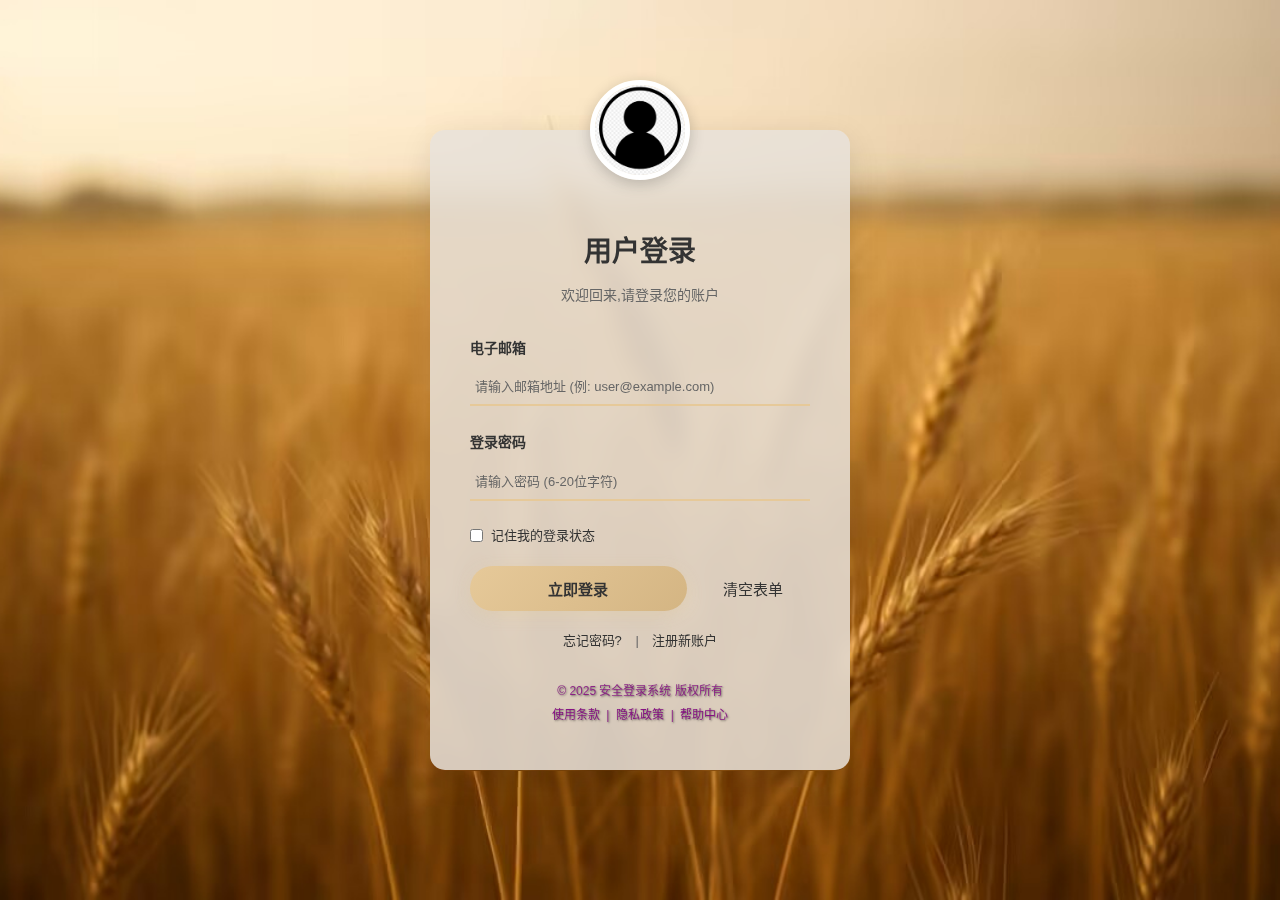
<file: 半透明登陆页面/index.html>
<!DOCTYPE html>
<html lang="zh-CN">
<head>
    <!-- 字符编码 -->
    <meta charset="UTF-8">
    <!-- IE兼容模式 -->
    <meta http-equiv="X-UA-Compatible" content="IE=edge">
    <!-- 响应式视口设置 -->
    <meta name="viewport" content="width=device-width, initial-scale=1.0">
    <!-- SEO优化 - 网站描述 -->
    <meta name="description" content="安全的用户登录系统">
    <meta name="keywords" content="登录,用户中心,账户">
    <!-- 网页标题 -->
    <title>用户登录系统 - 半透明登录表单</title>
    <!-- 引入样式表 -->
    <link rel="stylesheet" href="css/style.css">
</head>
<body>
    <!-- 页面主体容器 -->
    <div class="container">
        <!-- 登录表单区域 -->
        <div class="login-box">
            <!-- 用户头像 -->
            <img src="assets/images/user.png" alt="用户头像" class="user">
            
            <!-- 标题 -->
            <h2>用户登录</h2>
            <p class="subtitle">欢迎回来,请登录您的账户</p>
            
            <!-- 表单 - 使用POST方式提交 -->
            <form action="login/index.html" method="POST" id="loginForm">
                
                <!-- 邮箱输入框 -->
                <div class="form-group">
                    <label for="email">
                        <strong>电子邮箱</strong>
                    </label>
                    <input 
                        type="email" 
                        id="email" 
                        name="email"
                        placeholder="请输入邮箱地址 (例: user@example.com)" 
                        required
                        pattern="[a-zA-Z0-9._%+-]+@[a-zA-Z0-9.-]+\.[a-zA-Z]{2,}"
                        title="请输入有效的邮箱地址"
                    >
                </div>
                
                <!-- 密码输入框 -->
                <div class="form-group">
                    <label for="password">
                        <strong>登录密码</strong>
                    </label>
                    <input 
                        type="password" 
                        id="password"
                        name="password"
                        placeholder="请输入密码 (6-20位字符)" 
                        required
                        minlength="6"
                        maxlength="20"
                        pattern="^(?=.*[A-Za-z])(?=.*\d)[A-Za-z\d@$!%*#?&]{6,}$"
                        title="密码至少6位,必须包含字母和数字"
                    >
                </div>
                
                <!-- 记住我选项 -->
                <div class="form-group checkbox-group">
                    <input 
                        type="checkbox" 
                        id="remember" 
                        name="remember"
                        value="1"
                    >
                    <label for="remember">记住我的登录状态</label>
                </div>
                
                <!-- 隐藏域 - 用于传递额外信息 -->
                <input type="hidden" name="token" value="security_token_12345"><!--实际应用中使用后端生成 如: name="csrf_token" value="<?= generate_csrf_token() ?>-->
                <input type="hidden" name="redirect" value="/dashboard">
                
                <!-- 提交和重置按钮 -->
                <div class="button-group">
                    <input type="submit" value="立即登录" class="btn-submit">
                    <input type="reset" value="清空表单" class="btn-reset">
                </div>
                
                <!-- 忘记密码链接 -->
                <div class="links">
                    <a href="login/forgot-password.html" class="forgot-password">忘记密码?</a>
                    <span class="separator">|</span>
                    <a href="login/register.html" class="register">注册新账户</a>
                </div>
            </form>
            
            <!-- 其他登录方式 
            <div class="social-login">
                <p class="divider">
                    <span>或使用其他方式登录</span>
                </p>
                <div class="social-buttons">
                    <button type="button" class="social-btn wechat" title="微信登录">微信</button>
                    <button type="button" class="social-btn qq" title="QQ登录">QQ</button>
                    <button type="button" class="social-btn weibo" title="微博登录">微博</button>
                </div>
            </div>
        </div>-->
        
        <!-- 页面底部 -->
        <footer class="page-footer">
            <p>&copy; 2025 安全登录系统 版权所有</p>
            <p class="footer-links">
                <a href="copyright/terms.html">使用条款</a> &nbsp;|&nbsp; 
                <a href="copyright/private.html">隐私政策</a> &nbsp;|&nbsp; 
                <a href="copyright/help.html">帮助中心</a>
            </p>
        </footer>
    </div>
</body>
</html>
</file>
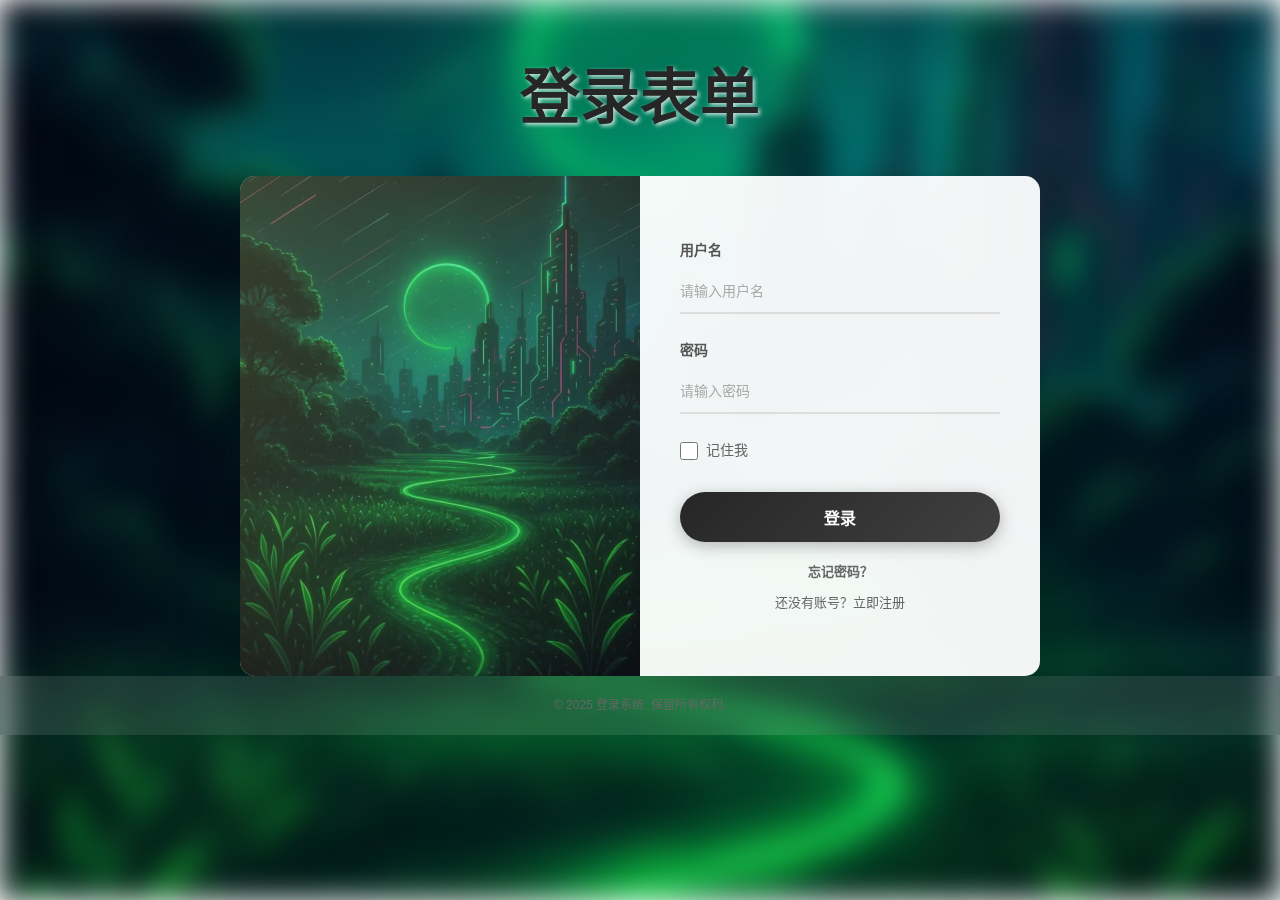
<file: 登录表单/index.html>
<!DOCTYPE html>
<html lang="zh-CN">
  <head>
    <meta charset="UTF-8" />
    <meta name="viewport" content="width=device-width, initial-scale=1.0" />
    <meta name="description" content="用户登录表单页面" />
    <meta name="keywords" content="登录,用户,表单" />
    <title>登录表单</title>
    <link rel="stylesheet" href="css/style.css" />
  </head>

  <body>
    <!-- 页面头部 -->
    <header class="title">
      <h1>登录表单</h1>
    </header>

    <!-- 主要内容区域 -->
    <main class="container">
      <!-- 左侧装饰区域 -->
      <section class="left" aria-hidden="true"></section>
      
      <!-- 右侧表单区域 -->
      <section class="right">
        <div class="form-box">
          <!-- 登录表单 -->
          <form action="/login" method="post" autocomplete="on" novalidate>
            <!-- 用户名输入 -->
            <div class="input-group">
              <label for="username">用户名</label>
              <input
                type="text"
                name="username"
                id="username"
                placeholder="请输入用户名"
                required
                maxlength="20"
                autocomplete="username"
              />
            </div>
            
            <!-- 密码输入 -->
            <div class="input-group">
              <label for="password">密码</label>
              <input
                type="password"
                name="password"
                id="password"
                placeholder="请输入密码"
                required
                minlength="6"
                maxlength="20"
                autocomplete="current-password"
              />
            </div>
            
            <!-- 记住我选项 -->
            <div class="checkbox-group">
              <input type="checkbox" id="remember" name="remember" value="1">
              <label for="remember">记住我</label>
            </div>
            
            <!-- 提交按钮 -->
            <input type="submit" value="登录" class="submit-btn" />
            
            <!-- 或者使用按钮标签（更语义化） -->
            <!-- <button type="submit" class="submit-btn">登录</button> -->
          </form>
          
          <!-- 辅助链接 -->
          <div class="form-links">
            <a href="forgot-password.html">忘记密码？</a>
            <a href="register.html">还没有账号？立即注册</a>
          </div>
        </div>
      </section>
    </main>
    
    <!-- 页面底部 -->
    <footer>
      <p>&copy; 2025 登录系统. 保留所有权利.</p>
    </footer>
  </body>
</html>
</file>
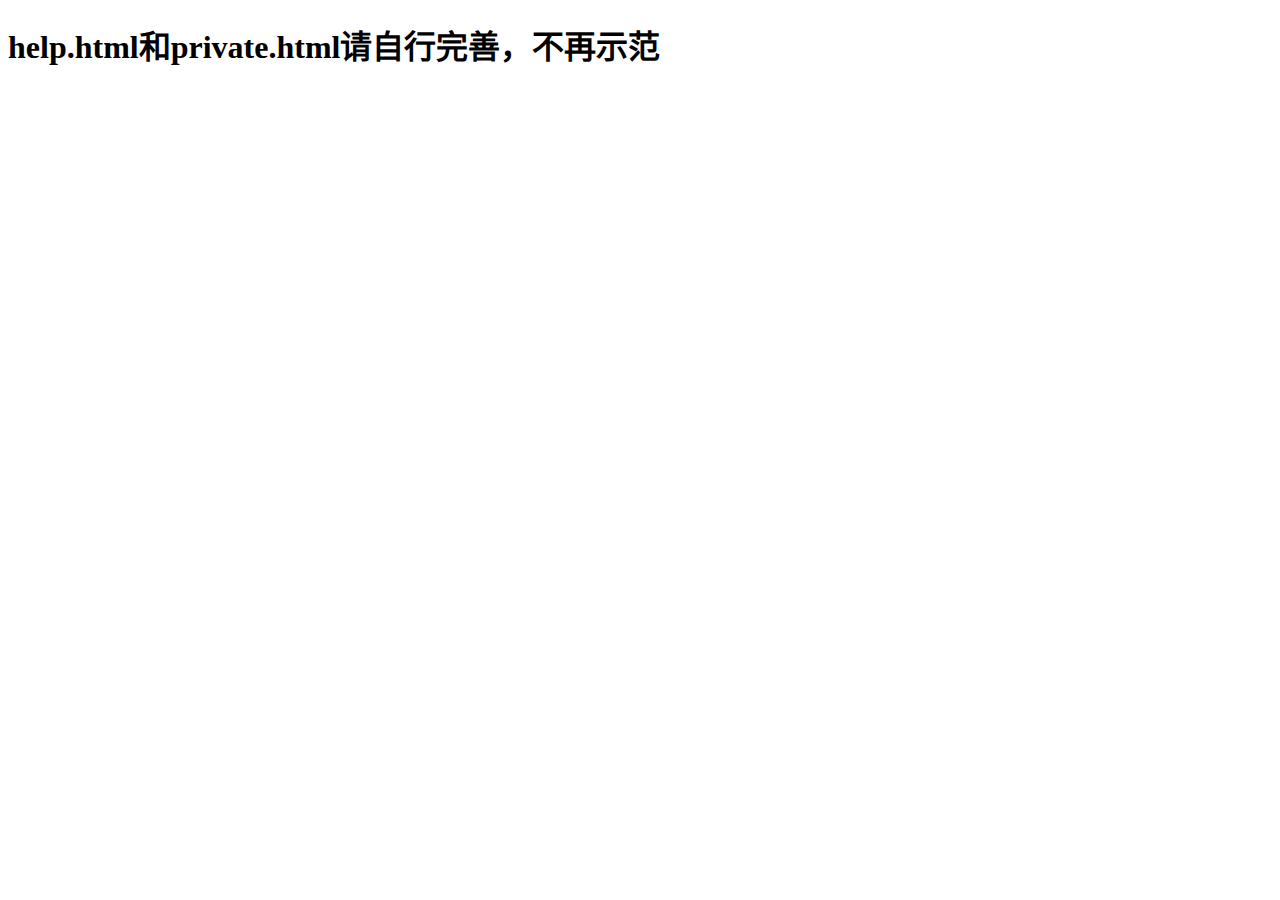
<file: 半透明登陆页面/copyright/index.html>
<!DOCTYPE html>
<html lang="zh-CN">
    <head>
        <meta charset="UTF-8">
        <title>告知</title>
    </head>
    <body>
        <h1>help.html和private.html请自行完善，不再示范</h1>
    </body>
</html>
</file>
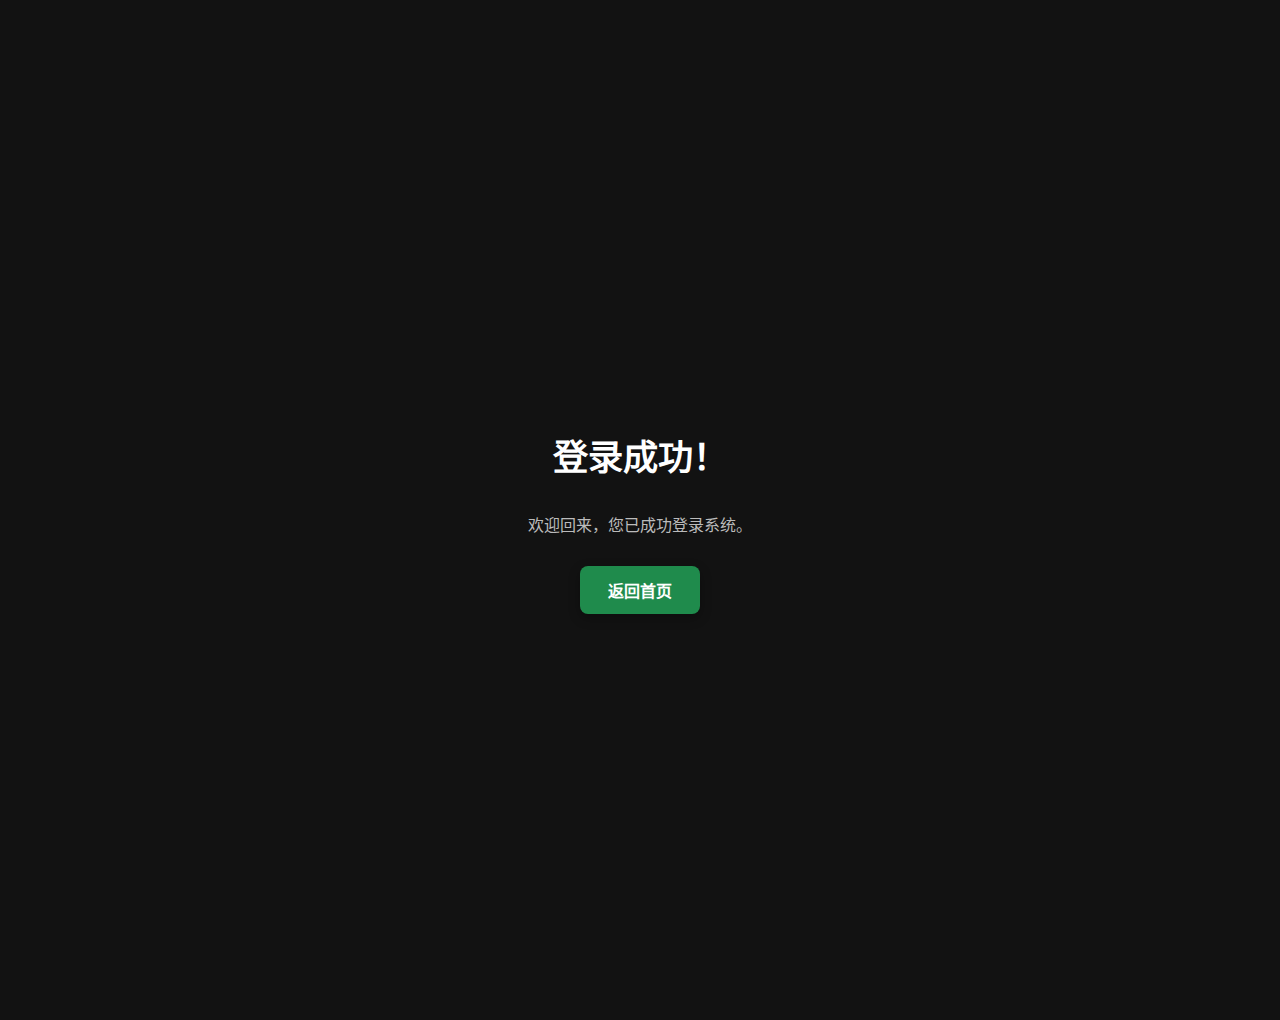
<file: 半透明登陆页面/login/index.html>
<!DOCTYPE html>
<html lang="zh-CN">
<head>
    <meta charset="UTF-8">
    <meta name="viewport" content="width=device-width, initial-scale=1.0">
    <title>登录成功</title>
</head>
<body style="
    font-family: 'Segoe UI', Tahoma, Geneva, Verdana, sans-serif;
    text-align: center;
    padding: 60px 20px;
    background: #121212;
    color: #e0e0e0;
    min-height: 100vh;
    margin: 0;
    display: flex;
    flex-direction: column;
    justify-content: center;
    align-items: center;
">
    <h1 style="font-size: 2.2rem; margin-bottom: 16px; color: #ffffff;">登录成功！</h1>
    <p style="font-size: 1rem; color: #bbbbbb; margin-bottom: 30px;">
        欢迎回来，您已成功登录系统。
    </p>
    <a href="../index.html" style="
        display: inline-block;
        padding: 12px 28px;
        background: #1f8b4c;
        color: white;
        text-decoration: none;
        border-radius: 8px;
        font-weight: 600;
        transition: background 0.3s ease;
        box-shadow: 0 4px 12px rgba(0, 0, 0, 0.3);
    " onmouseover="this.style.background='#2a9d5b'" onmouseout="this.style.background='#1f8b4c'">
        返回首页
    </a>
</body>
</html>
</file>
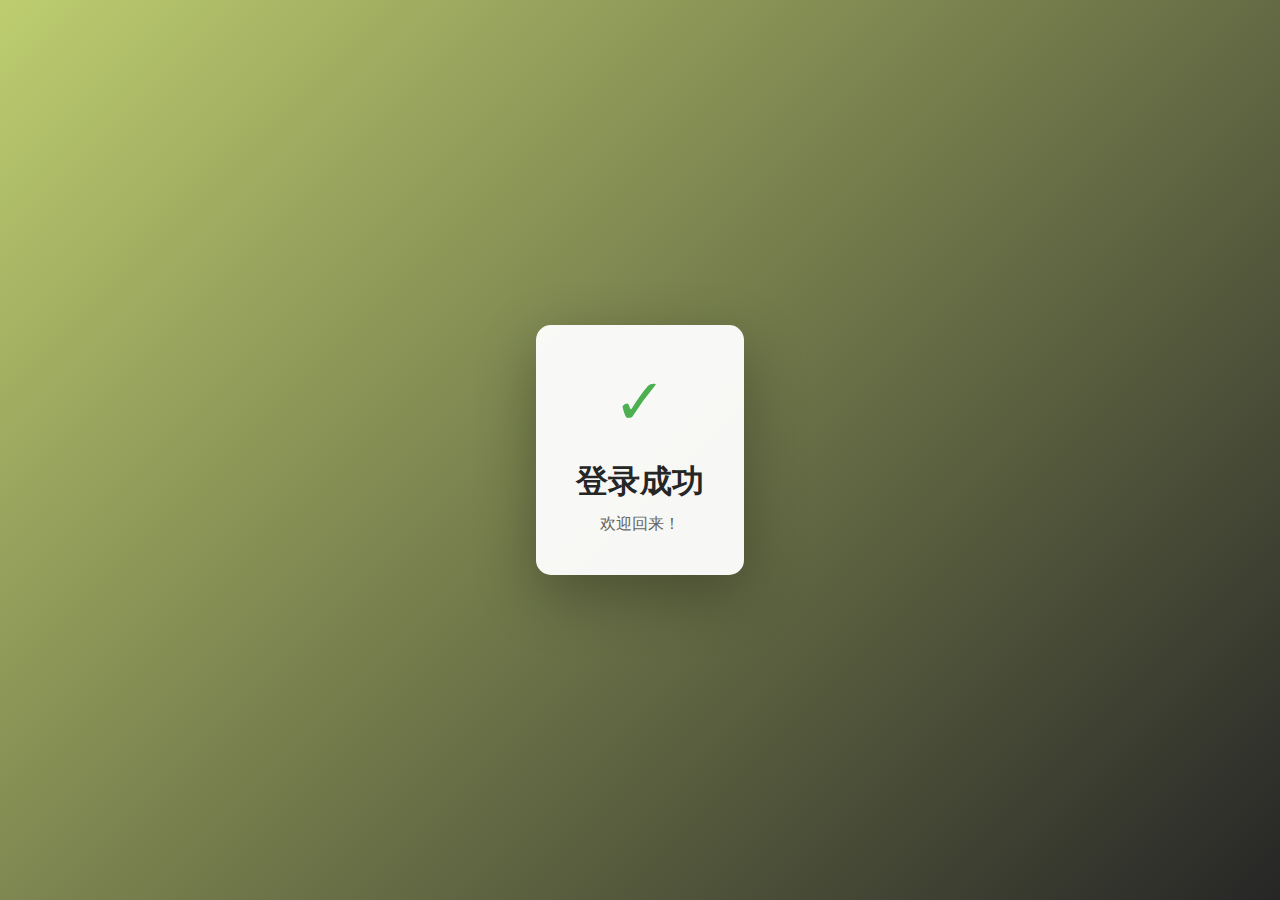
<file: 登录表单/login/index.html>
<!DOCTYPE html>
<html>
<head>
  <meta charset="UTF-8">
  <title>登录成功</title>
  <style>
    *{margin:0;padding:0}
    body{min-height:100vh;display:flex;align-items:center;justify-content:center;background:linear-gradient(135deg,#bdcd6f,#262626)}
    .container{background:rgba(255,255,255,.95);border-radius:15px;padding:40px;text-align:center;box-shadow:0 20px 60px rgba(0,0,0,.3)}
    .icon{font-size:4rem;color:#4CAF50;margin-bottom:20px}
    h1{color:#262626;margin-bottom:10px}
    p{color:#666}
  </style>
</head>
<body>
  <div class="container">
    <div class="icon">✓</div>
    <h1>登录成功</h1>
    <p>欢迎回来！</p>
  </div>
</body>
</html>
</file>
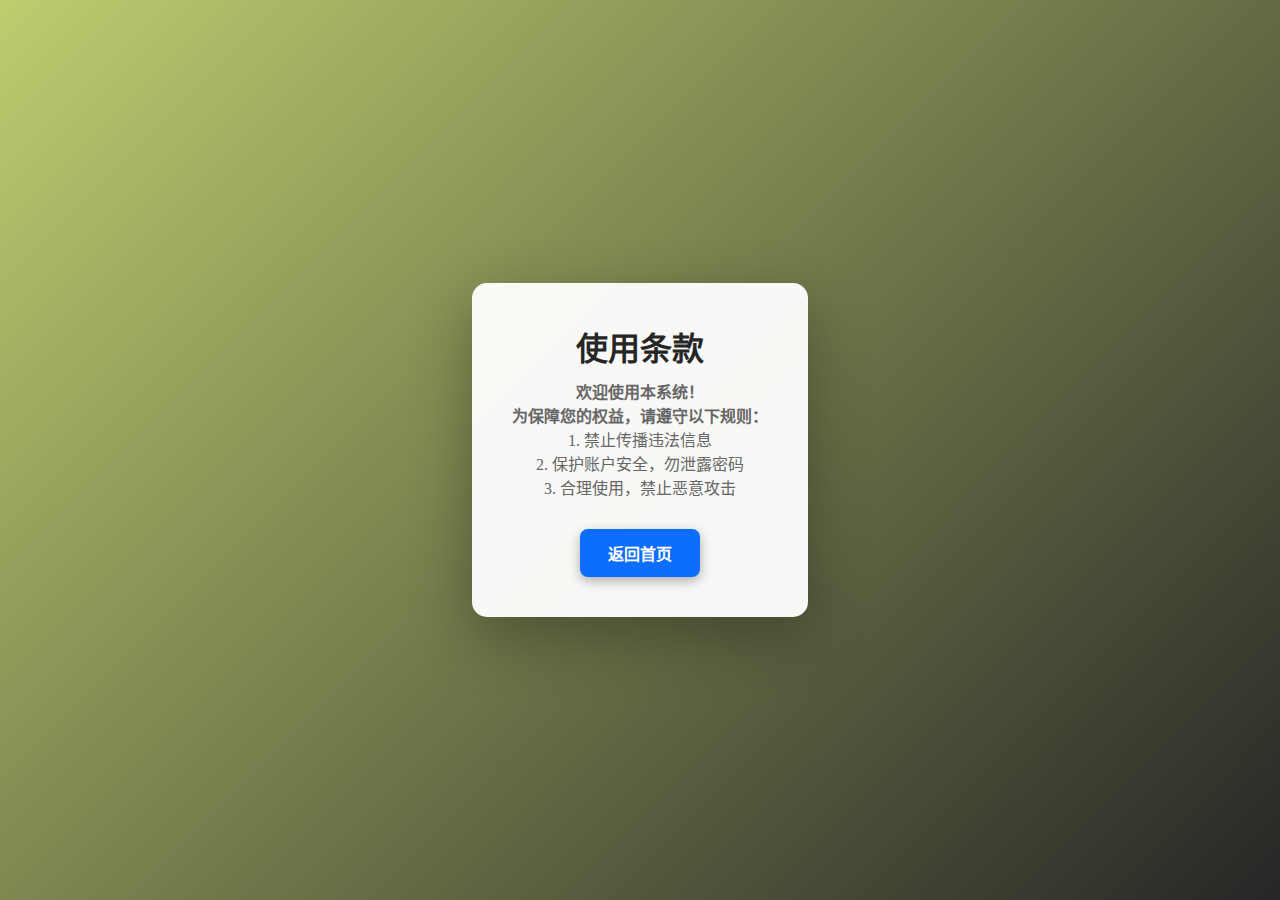
<file: 半透明登陆页面/copyright/terms.html>
<!DOCTYPE html>
<html lang="zh-CN">
<head>
  <meta charset="UTF-8">
  <title>使用条款</title>
  <style>
    *{margin:0;padding:0}
    body{min-height:100vh;display:flex;align-items:center;justify-content:center;background:linear-gradient(135deg,#bdcd6f,#262626)}
    .container{background:rgba(255,255,255,.95);border-radius:15px;padding:40px;text-align:center;box-shadow:0 20px 60px rgba(0,0,0,.3)}
    .icon{font-size:4rem;color:#4CAF50;margin-bottom:20px}
    h1{color:#262626;margin-bottom:10px}
    p{color:#666}
  </style>
</head>
<body>
  <div class="container">
    <h1>使用条款</h1>
    <strong><p>
      欢迎使用本系统！<br>
      为保障您的权益，请遵守以下规则：
    </p></strong>
    <p>
      1. 禁止传播违法信息<br>
      2. 保护账户安全，勿泄露密码<br>
      3. 合理使用，禁止恶意攻击
    </p>
    <a href="../index.html" style="
  display: inline-block;
  margin-top: 30px;
  padding: 12px 28px;
  background: #0d6efd;
  color: white;
  text-decoration: none;
  border-radius: 8px;
  font-weight: 600;
  transition: background 0.3s ease;
  box-shadow: 0 4px 12px rgba(0, 0, 0, 0.3);
  " onmouseover="this.style.background='#2a7bff'" onmouseout="this.style.background='#0d6efd'">返回首页</a>
  </div>
</body>
</html>
<!--help.html和private.html请自行完善，不再示意-->
</file>
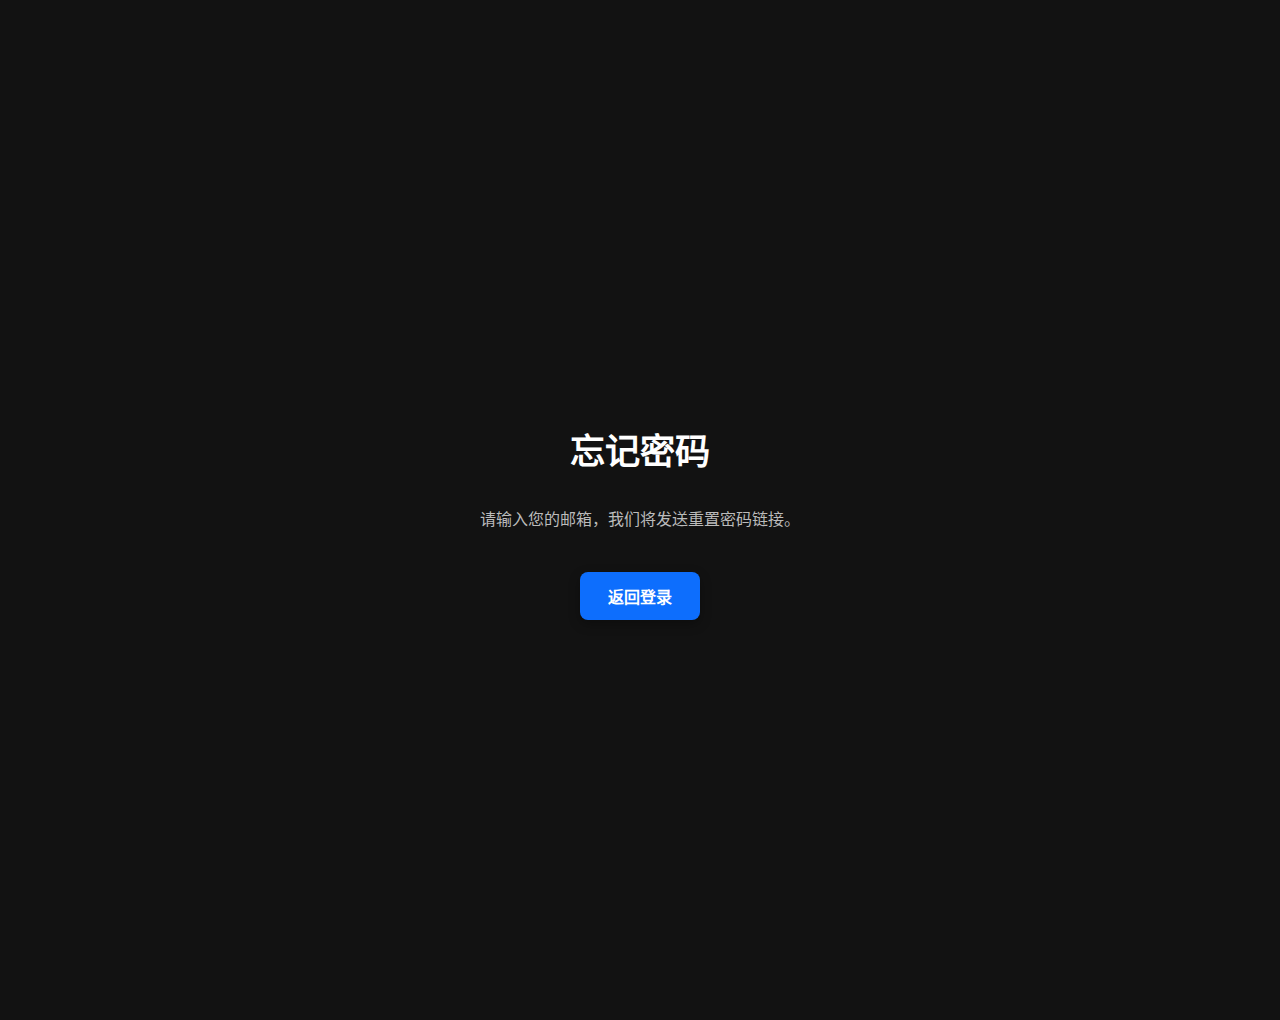
<file: 半透明登陆页面/login/forgot-password.html>
<!DOCTYPE html>
<html lang="zh-CN">
<head>
    <meta charset="UTF-8">
    <meta name="viewport" content="width=device-width, initial-scale=1.0">
    <title>忘记密码</title>
</head>
<body style="
    font-family: 'Segoe UI', Tahoma, Geneva, Verdana, sans-serif;
    text-align: center;
    padding: 60px 20px;
    background: #121212;
    color: #e0e0e0;
    min-height: 100vh;
    margin: 0;
    display: flex;
    flex-direction: column;
    justify-content: center;
    align-items: center;
">
    <h1 style="font-size: 2.2rem; margin-bottom: 16px; color: #ffffff;">忘记密码</h1>
    <p style="font-size: 1rem; color: #bbbbbb; margin-bottom: 12px;">
        请输入您的邮箱，我们将发送重置密码链接。
    </p>
    <a href="../index.html" style="
        display: inline-block;
        margin-top: 30px;
        padding: 12px 28px;
        background: #0d6efd;
        color: white;
        text-decoration: none;
        border-radius: 8px;
        font-weight: 600;
        transition: background 0.3s ease;
        box-shadow: 0 4px 12px rgba(0, 0, 0, 0.3);
    " onmouseover="this.style.background='#2a7bff'" onmouseout="this.style.background='#0d6efd'">
        返回登录
    </a>
</body>
</html>
</file>
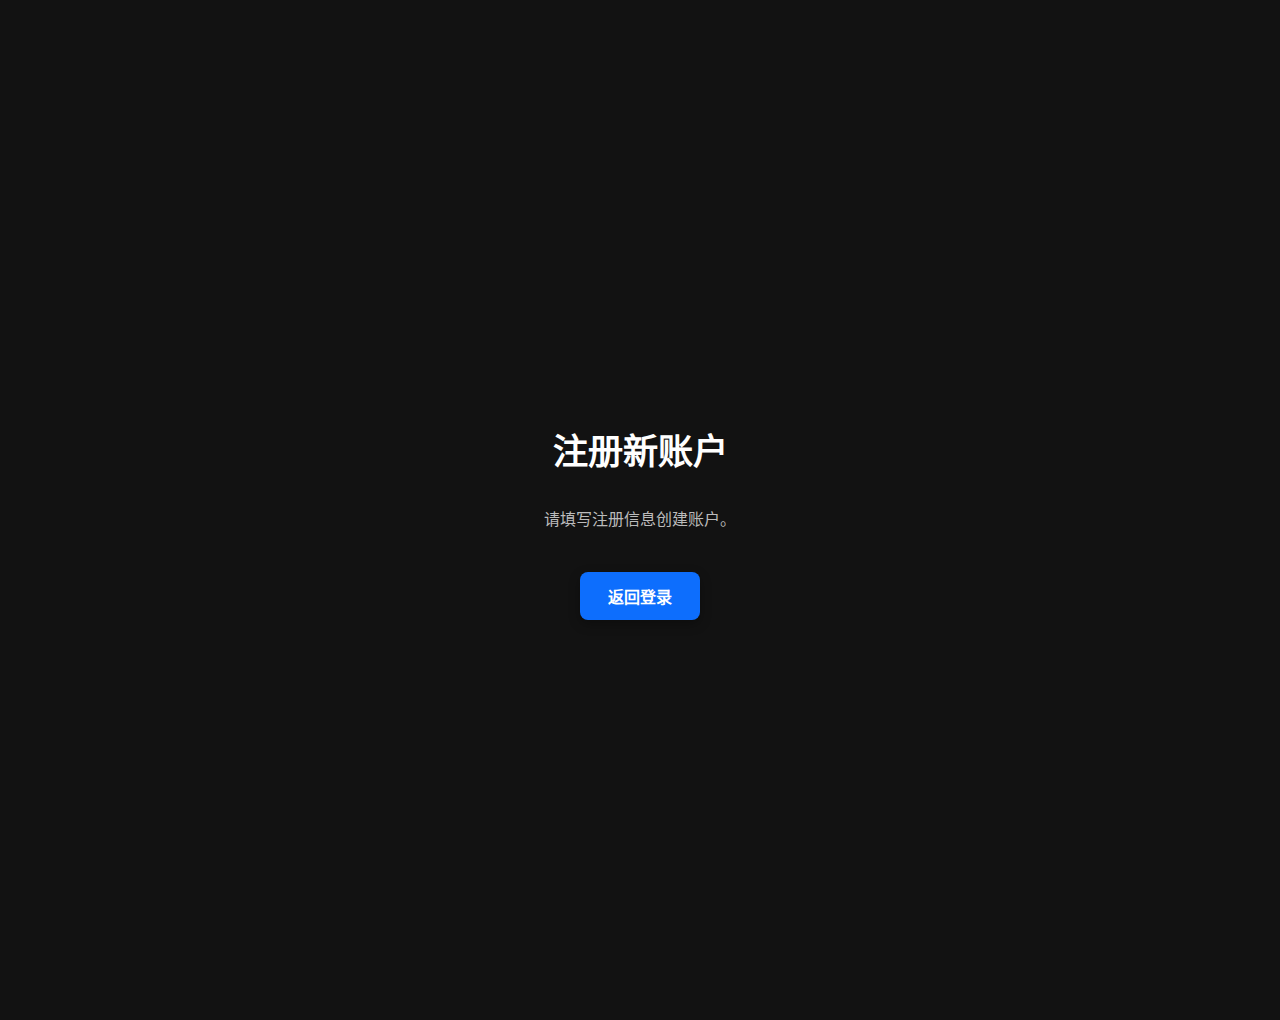
<file: 半透明登陆页面/login/register.html>
<!DOCTYPE html>
<html lang="zh-CN">
<head>
    <meta charset="UTF-8">
    <meta name="viewport" content="width=device-width, initial-scale=1.0">
    <title>注册新账户</title>
</head>
<body style="
    font-family: 'Segoe UI', Tahoma, Geneva, Verdana, sans-serif;
    text-align: center;
    padding: 60px 20px;
    background: #121212;
    color: #e0e0e0;
    min-height: 100vh;
    margin: 0;
    display: flex;
    flex-direction: column;
    justify-content: center;
    align-items: center;
">
    <h1 style="font-size: 2.2rem; margin-bottom: 16px; color: #ffffff;">注册新账户</h1>
    <p style="font-size: 1rem; color: #bbbbbb; margin-bottom: 12px;">
        请填写注册信息创建账户。
    </p>
    <a href="../index.html" style="
        display: inline-block;
        margin-top: 30px;
        padding: 12px 28px;
        background: #0d6efd;
        color: white;
        text-decoration: none;
        border-radius: 8px;
        font-weight: 600;
        transition: background 0.3s ease;
        box-shadow: 0 4px 12px rgba(0, 0, 0, 0.3);
    " onmouseover="this.style.background='#2a7bff'" onmouseout="this.style.background='#0d6efd'">
        返回登录
    </a>
</body>
</html>
</file>
<file: 半透明登陆页面/css/style.css>
/* ================================
   CSS变量定义 - 便于统一管理颜色
   ================================ */
   :root {
    --primary-color: #e6c999;
    --primary-dark: #d4b583;
    --text-color: #333333;
    --text-light: #666666;
    --bg-overlay: rgba(232, 226, 219, 0.85);
    --border-color: #e6c999;
    --focus-color: #000000;
    --white: #ffffff;
    --error-color: #e74c3c;
    --success-color: #27ae60;
    --shadow: 0 8px 32px rgba(0, 0, 0, 0.1);
  }
  
  /* ================================
     全局样式重置
     ================================ */
  * {
    margin: 0;
    padding: 0;
    box-sizing: border-box;
  }
  
  body {
    font-family: "Microsoft YaHei", "微软雅黑", sans-serif;
    height: 100vh;
    background: url("../assets/images/bg.jpg") center/cover no-repeat fixed;
    display: flex;
    align-items: center;
    justify-content: center;
    color: var(--text-color);
    line-height: 1.6;
  }
  
  /* ================================
     容器布局
     ================================ */
  .container {
    width: 100%;
    padding: 20px;
    display: flex;
    flex-direction: column;
    align-items: center;
    min-height: 100vh;
    justify-content: center;
  }
  
  /* ================================
     登录框主体
     ================================ */
  .login-box {
    position: relative;
    width: 90%;
    max-width: 420px;
    background-color: var(--bg-overlay);
    backdrop-filter: blur(10px);
    padding: 100px 40px 40px;
    border-radius: 15px;
    box-shadow: var(--shadow);
    animation: fadeInUp 0.8s ease-out;
  }
  
  /* 登录框淡入动画 */
  @keyframes fadeInUp {
    from {
      opacity: 0;
      transform: translateY(30px);
    }
    to {
      opacity: 1;
      transform: translateY(0);
    }
  }
  
  /* ================================
     用户头像
     ================================ */
  .login-box .user {
    width: 100px;
    height: 100px;
    position: absolute;
    top: -50px;
    left: calc(50% - 50px);
    border-radius: 50%;
    border: 5px solid var(--white);
    box-shadow: 0 4px 15px rgba(0, 0, 0, 0.2);
    object-fit: cover;
    transition: transform 0.3s ease;
  }
  
  .login-box .user:hover {
    transform: scale(1.1) rotate(5deg);
  }
  
  /* ================================
     标题样式
     ================================ */
  .login-box h2 {
    text-align: center;
    margin-bottom: 10px;
    font-size: 28px;
    font-weight: 700;
    color: var(--text-color);
  }
  
  .login-box .subtitle {
    text-align: center;
    margin-bottom: 30px;
    font-size: 14px;
    color: var(--text-light);
  }
  
  /* ================================
     表单组样式
     ================================ */
  .form-group {
    margin-bottom: 25px;
  }
  
  .form-group label {
    display: block;
    margin-bottom: 8px;
    font-weight: 600;
    font-size: 14px;
    color: var(--text-color);
  }
  
  /* ================================
     输入框样式
     ================================ */
  .login-box form input {
    outline: none;
    border: none;
    background-color: transparent;
    width: 100%;
    font-size: 15px;
    padding: 10px 5px;
    transition: all 0.3s ease;
  }
  
  /* 文本和密码输入框 */
  .login-box form input[type="email"],
  .login-box form input[type="password"] {
    border-bottom: 2px solid var(--border-color);
    color: var(--text-color);
  }
  
  /* 占位符样式 */
  .login-box form input::placeholder {
    color: var(--text-light);
    font-size: 13px;
  }
  
  /* 聚焦状态 */
  .login-box form input[type="email"]:focus,
  .login-box form input[type="password"]:focus {
    border-bottom: 2px solid var(--focus-color);
    background-color: rgba(255, 255, 255, 0.6);
  }
  
  /* 输入框验证状态 */
  .login-box form input:valid {
    border-bottom-color: var(--success-color);
  }
  
  .login-box form input:invalid:not(:placeholder-shown) {
    border-bottom-color: var(--error-color);
  }
  
  /* ================================
     复选框样式
     ================================ */
  .checkbox-group {
    display: flex;
    align-items: center;
    margin-bottom: 20px;
  }
  
  .checkbox-group input[type="checkbox"] {
    width: auto;
    margin-right: 8px;
    cursor: pointer;
    accent-color: var(--primary-color);
  }
  
  .checkbox-group label {
    margin-bottom: 0;
    font-weight: normal;
    font-size: 13px;
    cursor: pointer;
    user-select: none;
  }
  
  /* ================================
     按钮组样式
     ================================ */
  .button-group {
    display: flex;
    gap: 10px;
    margin-bottom: 20px;
  }
  
  /* 提交按钮 */
  .btn-submit {
    flex: 2;
    background: linear-gradient(135deg, var(--primary-color), var(--primary-dark));
    height: 45px;
    border-radius: 25px;
    font-size: 16px;
    font-weight: 600;
    cursor: pointer;
    color: var(--text-color);
    transition: all 0.3s ease;
    border: none;
    box-shadow: 0 4px 15px rgba(230, 201, 153, 0.3);
  }
  
  .btn-submit:hover {
    background: linear-gradient(135deg, var(--focus-color), #333333);
    color: var(--white);
    transform: translateY(-2px);
    box-shadow: 0 6px 20px rgba(0, 0, 0, 0.3);
  }
  
  .btn-submit:active {
    transform: translateY(0);
  }
  
  /* 重置按钮 */
  .btn-reset {
    flex: 1;
    background-color: transparent;
    height: 45px;
    border: 2px solid var(--border-color);
    border-radius: 25px;
    font-size: 14px;
    cursor: pointer;
    color: var(--text-color);
    transition: all 0.3s ease;
  }
  
  .btn-reset:hover {
    background-color: var(--border-color);
    transform: translateY(-2px);
  }
  
  /* ================================
     链接样式
     ================================ */
  .links {
    text-align: center;
    font-size: 13px;
    margin-top: 20px;
  }
  
  .links a {
    text-decoration: none;
    color: var(--text-color);
    transition: color 0.3s ease;
    font-weight: 500;
  }
  
  .links a:hover {
    color: var(--focus-color);
    text-decoration: underline;
  }
  
  .links .separator {
    margin: 0 10px;
    color: var(--text-light);
  }
  
  /* ================================
     社交登录区域
     ================================ */
  /*.social-login {
    margin-top: 30px;
    padding-top: 25px;
    border-top: 1px solid rgba(0, 0, 0, 0.1);
  }
  
  .divider {
    text-align: center;
    position: relative;
    margin-bottom: 20px;
  }
  
  .divider span {
    background-color: var(--bg-overlay);
    padding: 0 15px;
    color: var(--text-light);
    font-size: 13px;
    position: relative;
    z-index: 1;
  }
  
  .divider::before {
    content: "";
    position: absolute;
    top: 50%;
    left: 0;
    right: 0;
    height: 1px;
    background-color: rgba(0, 0, 0, 0.1);
  }*.
  
  /* 社交按钮 */
  /*.social-buttons {
    display: flex;
    justify-content: center;
    gap: 15px;
  }
  
  .social-btn {
    flex: 1;
    max-width: 100px;
    height: 40px;
    border: none;
    border-radius: 8px;
    font-size: 14px;
    font-weight: 600;
    cursor: pointer;
    transition: all 0.3s ease;
    color: white;
  }
  
  .social-btn.wechat {
    background: linear-gradient(135deg, #09bb07, #07c160);
  }
  
  .social-btn.qq {
    background: linear-gradient(135deg, #12b7f5, #0e9fdf);
  }
  
  .social-btn.weibo {
    background: linear-gradient(135deg, #ff8200, #e66a00);
  }
  
  .social-btn:hover {
    transform: translateY(-3px);
    box-shadow: 0 5px 15px rgba(0, 0, 0, 0.3);
  }*/
  
  /* ================================
     页脚样式
     ================================ */
  .page-footer {
    text-align: center;
    margin-top: 30px;
    font-size: 12px;
    color: rgba(128, 0, 128, 0.8);/*正紫色*/
    text-shadow: 1px 1px 2px rgba(0, 0, 0, 0.5);
  }
  
  .page-footer p {
    margin: 5px 0;
  }
  
  .footer-links a {
    color: rgba(128, 0, 128, 0.9);
    text-decoration: none;
    transition: color 0.3s ease;
  }
  
  .footer-links a:hover {
    color: var(--white);
    text-decoration: underline;
  }
  
  /* ================================
     响应式设计 - 移动端适配
     ================================ */
  @media (max-width: 768px) {
    .login-box {
      padding: 80px 25px 30px;
    }
  
    .login-box h2 {
      font-size: 24px;
    }
  
    .login-box .user {
      width: 80px;
      height: 80px;
      top: -40px;
      left: calc(50% - 40px);
    }
  
    .button-group {
      flex-direction: column;
    }
  
    .btn-submit,
    .btn-reset {
      flex: 1;
    }
  
    .social-buttons {
      flex-direction: column;
    }
  
    .social-btn {
      max-width: 100%;
    }
  }
  
  @media (max-width: 480px) {
    .login-box {
      padding: 70px 20px 25px;
      border-radius: 10px;
    }
  
    .login-box .user {
      width: 70px;
      height: 70px;
      top: -35px;
      left: calc(50% - 35px);
    }
  
    .form-group {
      margin-bottom: 20px;
    }
  
    .login-box h2 {
      font-size: 20px;
    }
  
    .subtitle {
      font-size: 12px;
    }
  }
  
  /* ================================
     打印样式
     ================================ */
  @media print {
    body {
      background: white;
    }
  
    .login-box {
      box-shadow: none;
      border: 1px solid #000;
    }
  
    .social-login,
    .page-footer {
      display: none;
    }
  }
</file>
<file: 登录表单/css/style.css>
/* 全局重置和基础设置 */
* {
  margin: 0;
  padding: 0;
  box-sizing: border-box;
}

body {
  font-family: 'Segoe UI', Tahoma, Geneva, Verdana, sans-serif;
  line-height: 1.6;
  min-height: 100vh;
  display: flex;
  flex-direction: column;
}

/* 背景模糊效果 */
body::before {
  content: "";
  position: fixed;
  top: 0;
  left: 0;
  width: 100%;
  height: 100%;
  background: url("../assets/images/rainbow_cup.jpg") center/cover no-repeat;
  filter: blur(15px);
  z-index: -1;
}

/* 页面头部样式 */
.title {
  text-align: center;
  padding: 50px 0 30px;
  z-index: 1;
}

.title h1 {
  text-transform: uppercase;
  color: #262626;
  font-size: clamp(2rem, 5vw, 3.75rem); /* 响应式字体大小 */
  text-shadow: 2px 2px 4px rgba(255, 255, 255, 0.8);
  margin: 0;
}

/* 卡片容器 */
.container {
  width: min(90%, 800px); /* 响应式宽度 */
  height: 500px;
  margin: 0 auto;
  background-color: rgba(255, 255, 255, 0.95);
  border-radius: 15px;
  box-shadow: 0 20px 60px rgba(0, 0, 0, 0.3);
  backdrop-filter: blur(10px);
  overflow: hidden;
  display: flex;
  transition: transform 0.3s ease, box-shadow 0.3s ease;
}

.container:hover {
  transform: translateY(-5px);
  box-shadow: 0 25px 80px rgba(0, 0, 0, 0.4);
}

/* 左侧装饰区域 */
.container .left {
  flex: 1;
  background: linear-gradient(135deg, 
    rgba(189, 205, 111, 0.3) 0%, 
    rgba(38, 38, 38, 0.3) 100%),
    url("../assets/images/rainbow_cup.jpg") center/cover;
  position: relative;
}

.container .left.loading::after {
  content: "";
  position: absolute;
  top: 50%;
  left: 50%;
  transform: translate(-50%, -50%);
  width: 80px;
  height: 80px;
  border: 3px solid rgba(255, 255, 255, 0.5);
  border-radius: 50%;
  border-top: 3px solid #fff;
  animation: spin 2s linear infinite;
}

@keyframes spin {
  0% { transform: translate(-50%, -50%) rotate(0deg); }
  100% { transform: translate(-50%, -50%) rotate(360deg); }
}

/* 右侧表单区域 */
.container .right {
  flex: 1;
  display: flex;
  align-items: center;
  padding: 0;
}

/* 表单盒子样式 */
.form-box {
  width: 100%;
  padding: 60px 40px;
  height: 100%;
  display: flex;
  flex-direction: column;
  justify-content: center;
}

/* 输入组样式 */
.input-group {
  margin-bottom: 25px;
  position: relative;
}

.input-group label {
  display: block;
  color: #555;
  font-weight: 600;
  margin-bottom: 8px;
  font-size: 14px;
  transition: color 0.3s ease;
}

/* 输入框基础样式 */
.form-box form input[type="text"],
.form-box form input[type="password"] {
  width: 100%;
  height: 45px;
  border: none;
  outline: none;
  background: transparent;
  border-bottom: 2px solid #ddd;
  padding: 10px 0;
  font-size: 16px;
  color: #333;
  transition: all 0.3s ease;
}

/* 输入框占位符样式 */
.form-box form input[type="text"]::placeholder,
.form-box form input[type="password"]::placeholder {
  color: #aaa;
  font-size: 14px;
}

/* 输入框聚焦状态 */
.form-box form input[type="text"]:focus,
.form-box form input[type="password"]:focus {
  border-bottom: 2px solid #bdcd6f;
  background: linear-gradient(90deg, transparent 0%, rgba(189, 205, 111, 0.1) 100%);
}

.form-box form input[type="text"]:focus + label,
.form-box form input[type="password"]:focus + label {
  color: #bdcd6f;
}

/* 输入验证状态 */
.form-box form input[type="text"]:valid,
.form-box form input[type="password"]:valid {
  border-bottom: 2px solid #4CAF50;
}

.form-box form input[type="text"]:invalid:not(:placeholder-shown),
.form-box form input[type="password"]:invalid:not(:placeholder-shown) {
  border-bottom: 2px solid #f44336;
}

/* 复选框组样式 */
.checkbox-group {
  display: flex;
  align-items: center;
  margin-bottom: 30px;
  gap: 8px;
}

.checkbox-group input[type="checkbox"] {
  width: 18px;
  height: 18px;
  accent-color: #bdcd6f;
  cursor: pointer;
}

.checkbox-group label {
  font-size: 14px;
  color: #666;
  cursor: pointer;
  user-select: none;
  margin: 0;
}

.checkbox-group label:hover {
  color: #333;
}

/* 提交按钮样式 */
.form-box form input[type="submit"],
.form-box form .submit-btn {
  width: 100%;
  height: 50px;
  border: none;
  outline: none;
  background: linear-gradient(135deg, #262626 0%, #404040 100%);
  color: #fff;
  cursor: pointer;
  font-size: 16px;
  font-weight: 600;
  border-radius: 25px;
  margin-bottom: 20px;
  transition: all 0.3s ease;
  box-shadow: 0 4px 15px rgba(38, 38, 38, 0.3);
}

.form-box form input[type="submit"]:hover,
.form-box form .submit-btn:hover {
  background: linear-gradient(135deg, #bdcd6f 0%, #a8b961 100%);
  transform: translateY(-2px);
  box-shadow: 0 6px 20px rgba(189, 205, 111, 0.4);
}

.form-box form input[type="submit"]:active,
.form-box form .submit-btn:active {
  transform: translateY(0);
}

/* 表单链接样式 */
.form-links {
  display: flex;
  flex-direction: column;
  gap: 10px;
  align-items: center;
}

.form-links a {
  color: #666;
  font-size: 13px;
  text-decoration: none;
  transition: color 0.3s ease;
  position: relative;
}

.form-links a:hover {
  color: #bdcd6f;
}

.form-links a:first-child {
  font-weight: 600;
}

.form-links a::after {
  content: '';
  position: absolute;
  bottom: -2px;
  left: 0;
  width: 0;
  height: 1px;
  background: #bdcd6f;
  transition: width 0.3s ease;
}

.form-links a:hover::after {
  width: 100%;
}

/* 页面底部样式 */
footer {
  text-align: center;
  padding: 20px;
  color: #666;
  font-size: 12px;
  background: rgba(255, 255, 255, 0.1);
  backdrop-filter: blur(10px);
}

/* 响应式设计 */
@media (max-width: 768px) {
  .container {
    width: 95%;
    height: auto;
    flex-direction: column;
    min-height: 500px;
  }
  
  .container .left {
    height: 150px;
    flex: none;
  }
  
  .container .right {
    flex: 1;
  }
  
  .form-box {
    padding: 40px 30px;
  }
  
  .title h1 {
    font-size: 2rem;
  }
}

@media (max-width: 480px) {
  .form-box {
    padding: 30px 20px;
  }
  
  .input-group {
    margin-bottom: 20px;
  }
  
  .form-box form input[type="text"],
  .form-box form input[type="password"] {
    height: 40px;
    font-size: 14px;
  }
  
  .form-box form input[type="submit"],
  .form-box form .submit-btn {
    height: 45px;
    font-size: 14px;
  }
}
</file>
